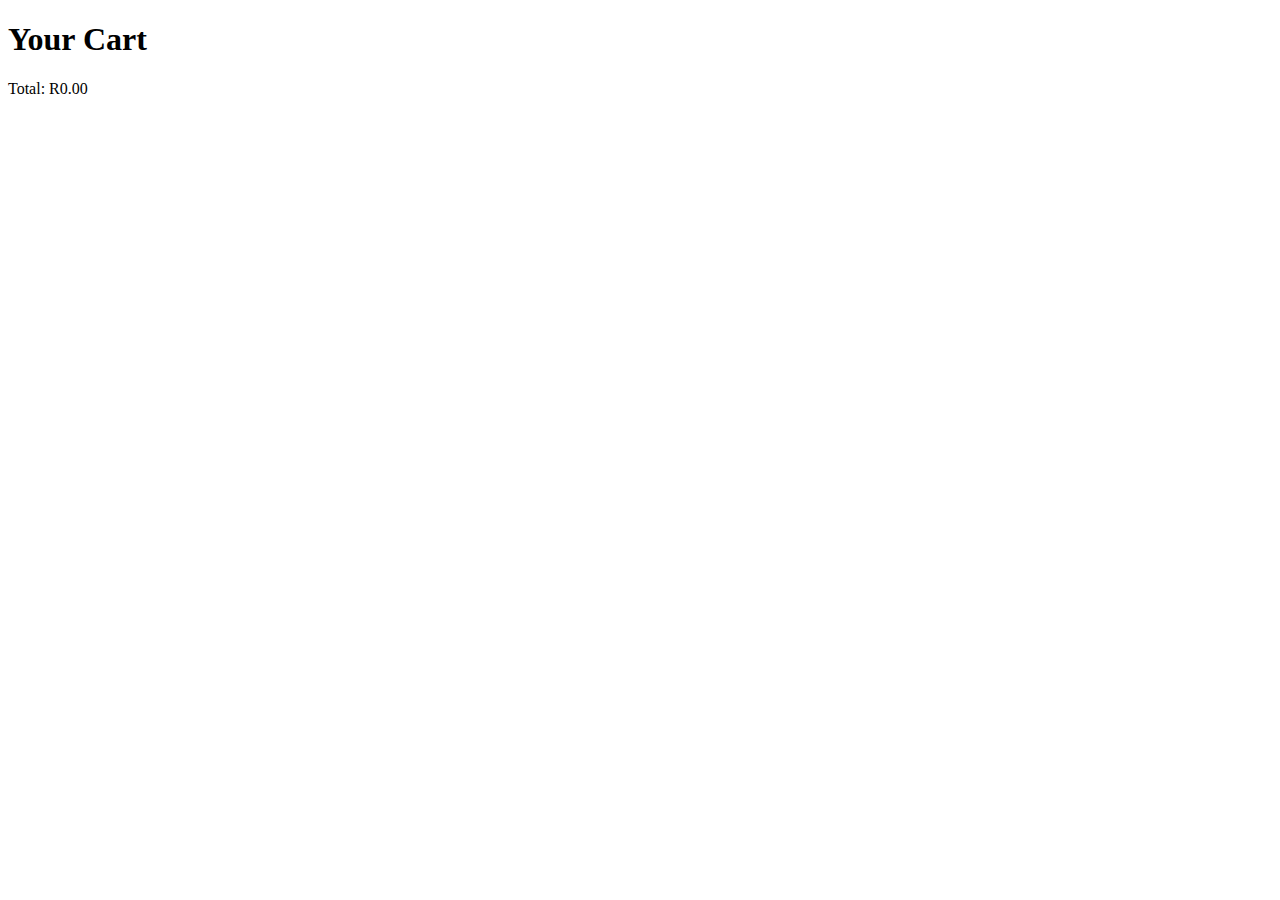
<file: checkout.html>
<!DOCTYPE html>
<html lang="en">
<head>
    <meta charset="UTF-8">
    <meta name="viewport" content="width=device-width, initial-scale=1.0">
    <title>Checkout</title>
</head>
<body>
    <h1>Your Cart</h1>
    <div class="cart-total">
        Total: R<span id="cartTotal">0.00</span>
    </div>

    <script>
        // Retrieve cart from localStorage
        let carts = JSON.parse(localStorage.getItem('carts')) || [];
        
        // Function to calculate and display total
        const calculateTotal = () => {
          let total = carts.reduce((sum, item) => sum + (item.price * item.quantity), 0);
          document.getElementById('cartTotal').textContent = total.toFixed(2);  // Display total in Rands (R)
        };
      
        // Call function when page loads
        calculateTotal();
      </script>
      
</body>
</html>
</file>
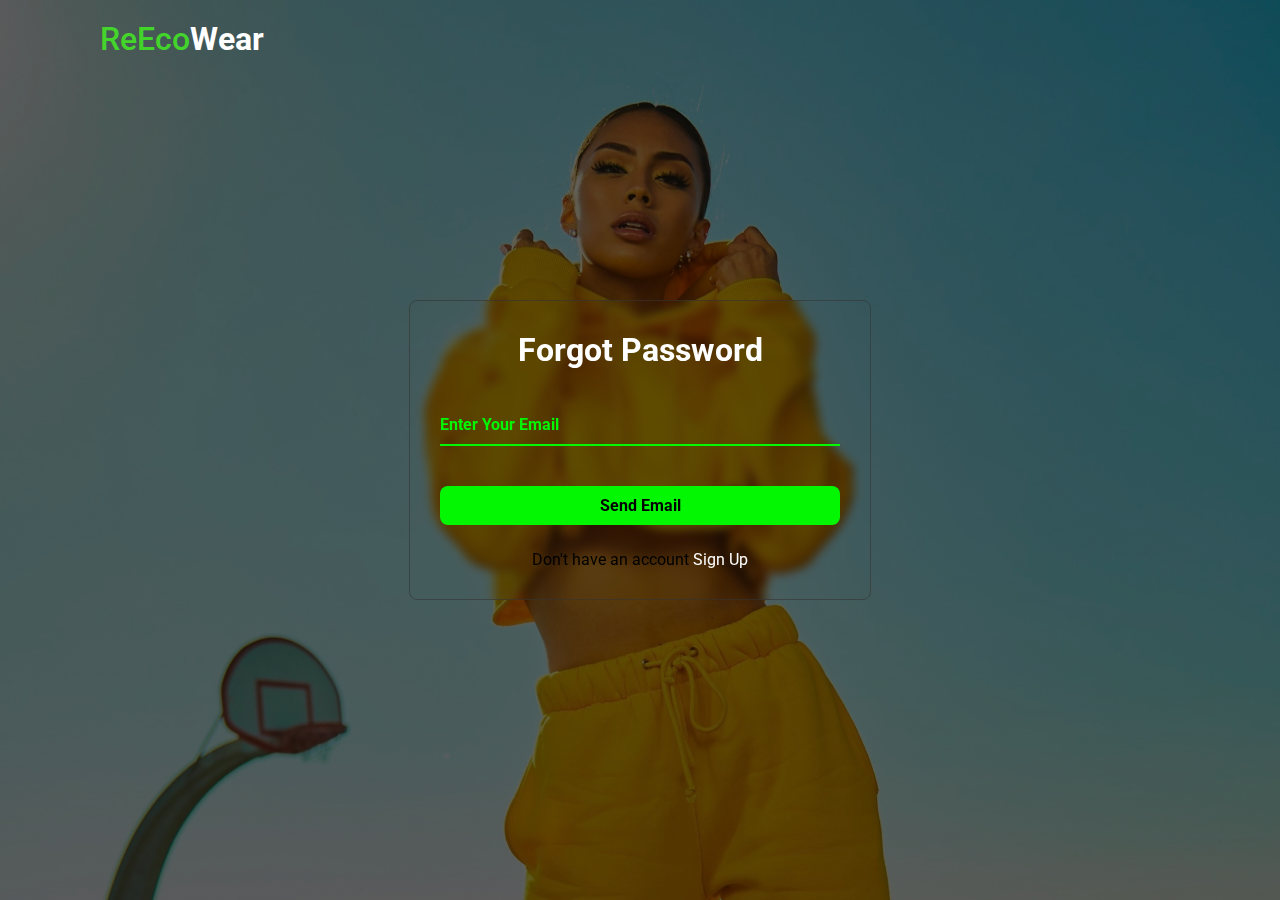
<file: forget.html>
<!DOCTYPE html>
<html lang="en">
<head>
    <meta charset="UTF-8">
    <meta name="viewport" content="width=device-width, initial-scale=1.0">
    <title>ReEcoWear</title>
    <link rel="stylesheet" href="style/forgot.css">
    <link rel="stylesheet" href="style/signup.css">
    <link href="https://fonts.googleapis.com/css2?family=Roboto:wght@400;500;700&display=swap" rel="stylesheet">
</head>
<body> 
    <section class="forgot-sec">
        <header class="header">
            <a href="index.html" class="Reeco_Logo"><span class="logo_green">ReEco</span>Wear</a>
        </header>

        <div class="container">
            <form action="#">
                <h2 class="forgot-heading">Forgot Password</h2>
                <div class="input-text">
                    <input type="email" required>
                    <label> Enter Your Email</label>
                </div>
    
                <!-- <div class="forget">
                    <label for="remember">
                        <input type="checkbox" id="remember">
                        <p>Remember Me</p>
                    </label>
                </div> -->
    
                <button type="submit">Send Email</button>
    
                <div class="register">
                    <p>Don't have an account  <a href="signup.html"> Sign Up </a></p>
                </div>
            </form>
        </div>
    </section>
    
</body>
</html>
</file>
<file: style/forgot.css>
* {
    margin: 0;
    padding: 0;
    box-sizing: none;
    font-family: "Roboto", sans-serif;
}

.forgot-sec {
    display: flex;
    align-items: center;
    justify-content: center;
    min-height: 100vh;
    width: 100%;
}

.forgot-sec:before {
    content: "";
    position: absolute;
    width: 100%;
    height: 100%;
    background: linear-gradient(rgba(0, 0, 0, 0.6), rgba(0, 0, 0, 0.6)), url("../Images/baddie.jpg") no-repeat;
    background-position: initial;
    background-size: cover;
}

.container {
    width: 400px;
    border-radius: 8px;
    padding: 30px;
    text-align: center;
    border: 1px solid rgba(53, 52, 52, 0.6);
    backdrop-filter: blur(5px);
    -webkit-backdrop-filter: blur(5px);
}

form {
    display: flex;
    flex-direction: column;
}

h2 {
    font-size: 2rem;
    margin-bottom: 20px;
    color: white;
}

.input-text {
    position: relative;
    border-bottom: 2px solid rgb(3, 247, 3);
    margin: 15px 0;
}


.input-text label {
    position: absolute;
    top: 50%;
    left: 0%;
    transform: translateY(-50%);
    color: rgb(3, 247, 3);
    font-size: 16px;
    font-weight: bold;
    pointer-events: none;
    transition: 0.20s ease;
}

.input-text input {
    width: 100%;
    height: 40px;
    background: transparent;
    border: none;
    outline: none;
    font-size: 16px;
    color: white;
}

.input-text input:focus~label, .input-text input:valid~label {
    font-size: 0.8rem;
    top: 10px;
    transform: translateY(-120%);
}

.forget {
    display: flex;
    align-items: center;
    margin: 25px 0 30px 0;
    color: white;
}

#remember {
    accent-color: rgb(3, 247, 3);
}

.forget label {
    display: flex;
    align-items: center;
}

.forget p {
    margin-left: 10px;
}

.container a {
    color: white;
    text-decoration: none;
}

.container a:hover{
    color: rgb(3, 247, 3);
    text-decoration: underline;
}

button {
    margin-bottom: 25px;
    margin-top: 25px;
    padding: 10px 5px;
    font-size: 16px;
    font-weight: bold;
    background-color: rgb(3, 247, 3);
    border-radius: 8px;
    border: none;
    outline: none;
    cursor: pointer;
}

button:active{
    opacity: 0.8;
}

.register {
    text-align: center;
}
</file>
<file: style/signup.css>
body {
    margin: 0;
}


    .user-signIn {
    display: flex;
    height: 100vh;
    justify-content: center;
    align-items: center;
    background:linear-gradient(rgb(0, 0, 0, 0), rgb(0, 0, 0, 0)), url("../nature-leaves-plants-green-wallpaper.jpg") no-repeat;
    background-size: cover;
}

.user {
    display: flex;
    justify-content: center;
    text-align: center;
    align-items: center;
    font-size: 20px;
    height: 500px;
    color: white;
    border-style: solid;
    border-radius: 2px;
    border-color: white;
    padding: 40px;
}

.top-header {
    display: flex;
    position: absolute;
    top: 70px;
    align-items: center;
}

.btn-div {
    margin-top: 30px;
    font-size: 18px;
}

.btn-div .btn {
    padding: 10px;
    font-size: 15px;
    background-color: rgb(0, 0, 0);
    color: white;
    font-style: bold;
    width: 150px;
    cursor: pointer;
}

.btn-div .btn:hover {
    background-color: rgba(32, 141, 38, 0.658);
}

form .textInfo {
    font-style: bold;
    font-size: 25px;
}

.myForm input {
    padding: 10px;
    width: 300px;
}


.header {
    position:absolute;
    top: 0;
    left: 0;
    width: 100%;
    padding: 20px 0 15px ;
    background: transparent;
    display: flex;
    align-items: center;
    justify-content: space-between;
    /* border-bottom-style: solid; 
    border-bottom-width: 0.5px; 
    border-bottom-color: rgb(170, 170, 170); */
}

.Reeco_Logo { 
    font-family: "Roboto", sans-serif, Arial, Helvetica, sans-serif;
    position: relative;
    left: 100px;
    font-weight: bold;
    font-size: 32px;
    color: white;
    text-decoration: none;
}

.Reeco_Logo .logo_green {
    color: rgba(67, 247, 31, 0.795);
    font-weight: 500;
}

.logo_green {
    color: rgb(49, 238, 11);
    font-weight: 500;
}


.create {
    padding: 6px;
    color: white;
    background: black;
    border-style: solid;
    border-width: 1px;
    border-color: white;
    text-decoration: none;
}

.create:hover {
    background-color: lawngreen;
    color:black;
}

h1 {
        
    text-align: center;
    font-size: 50px;
}
</file>
